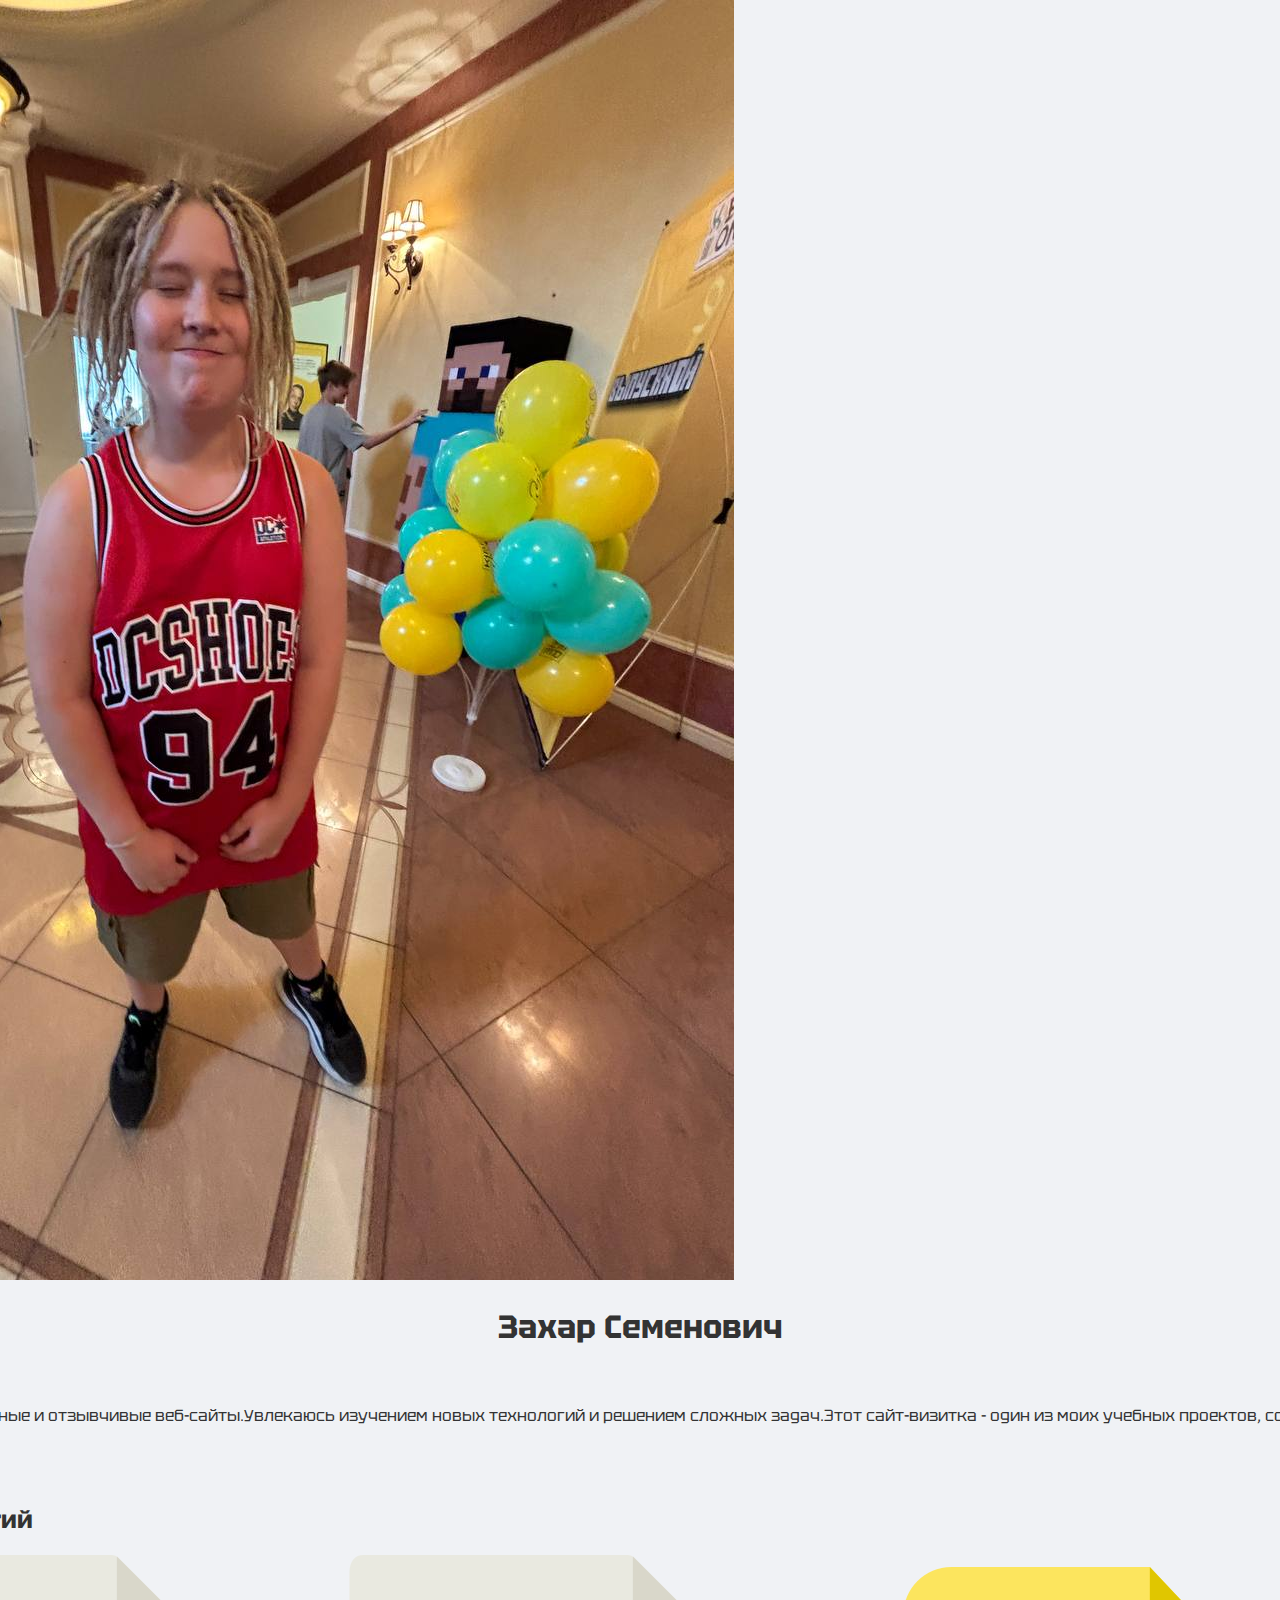
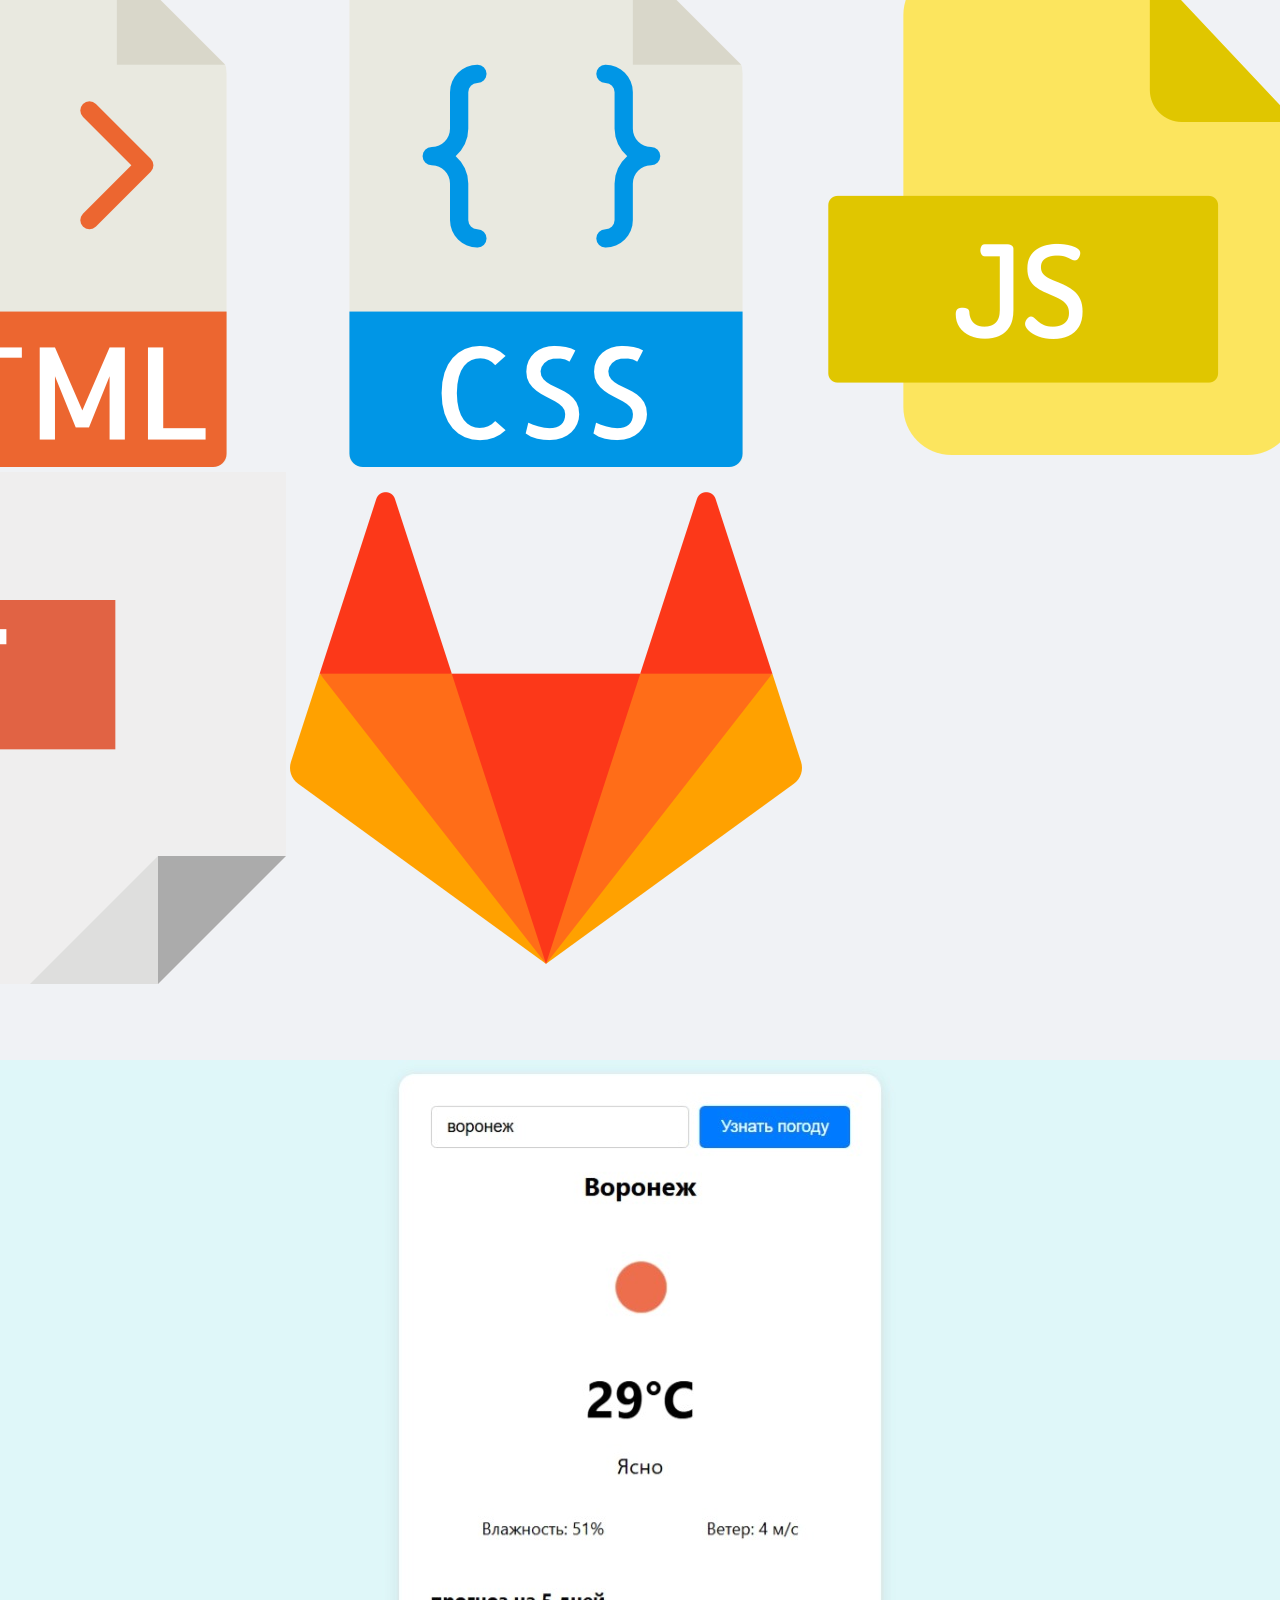
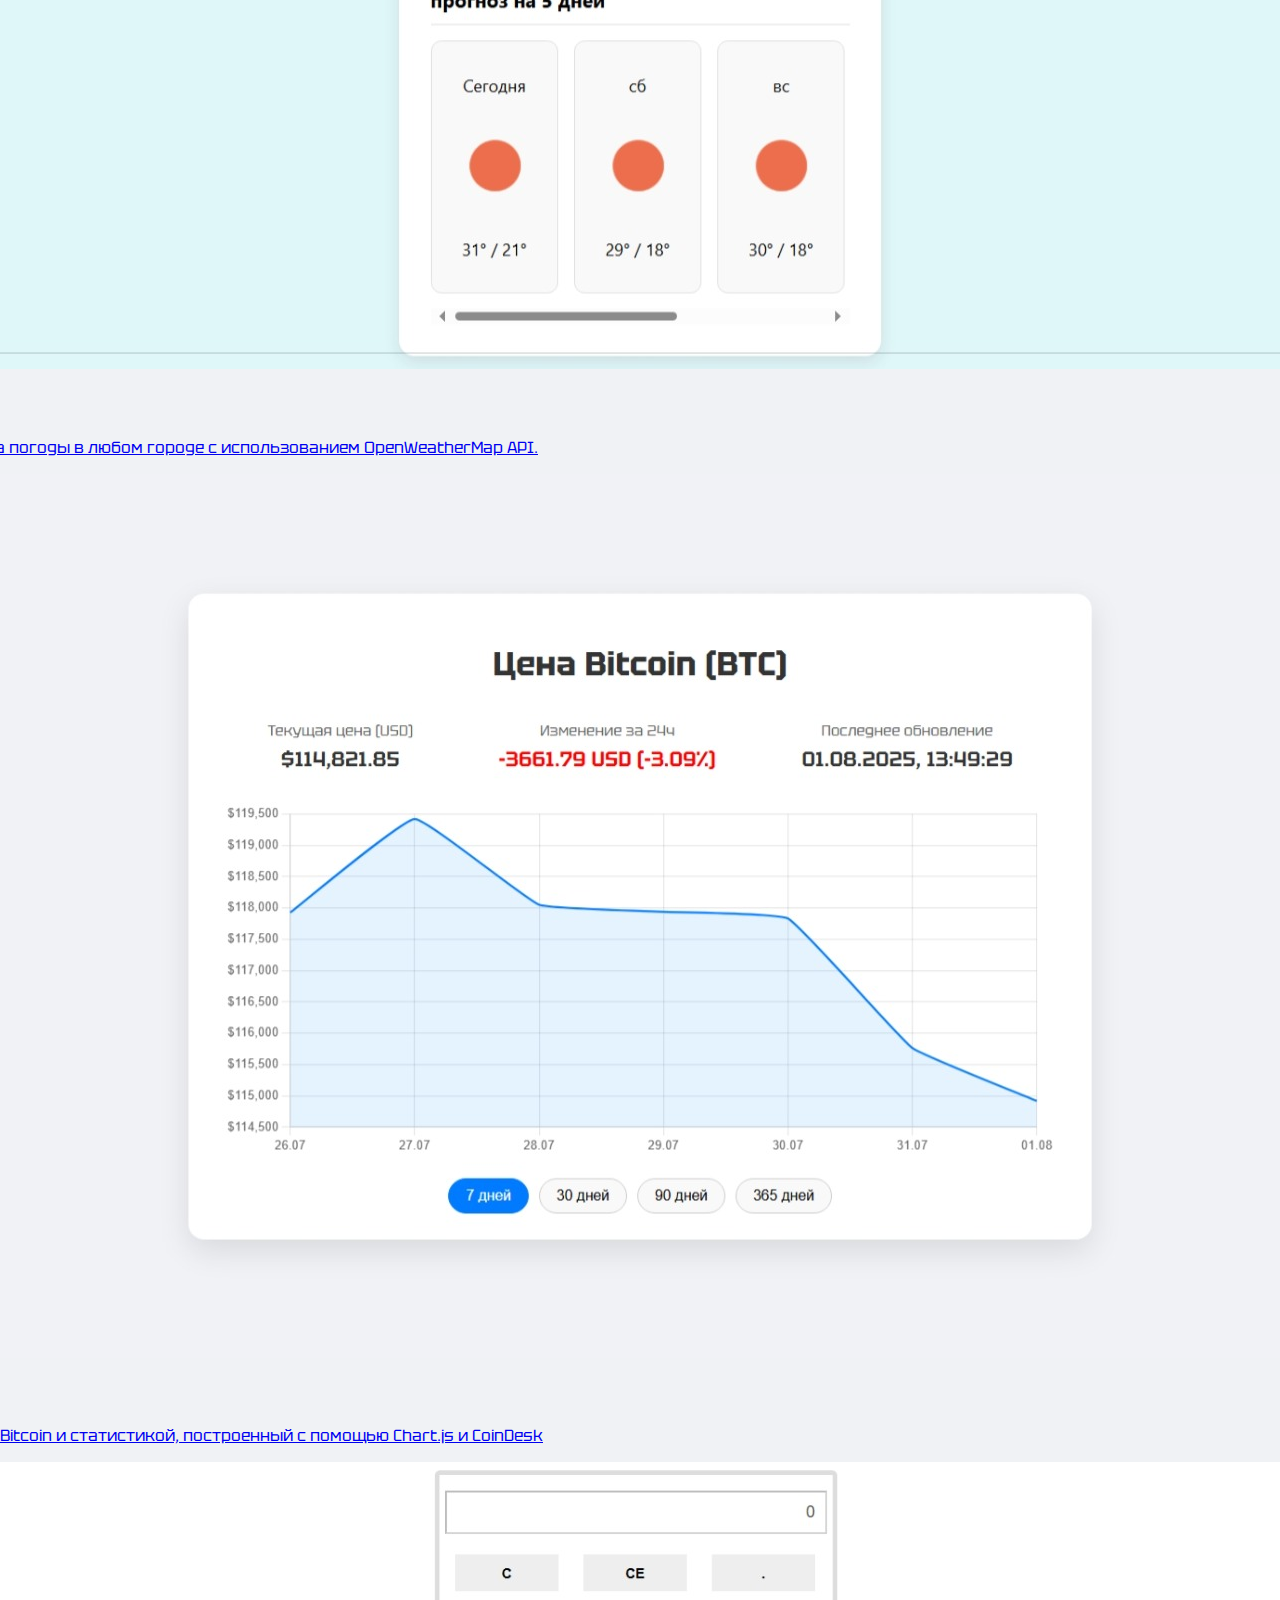
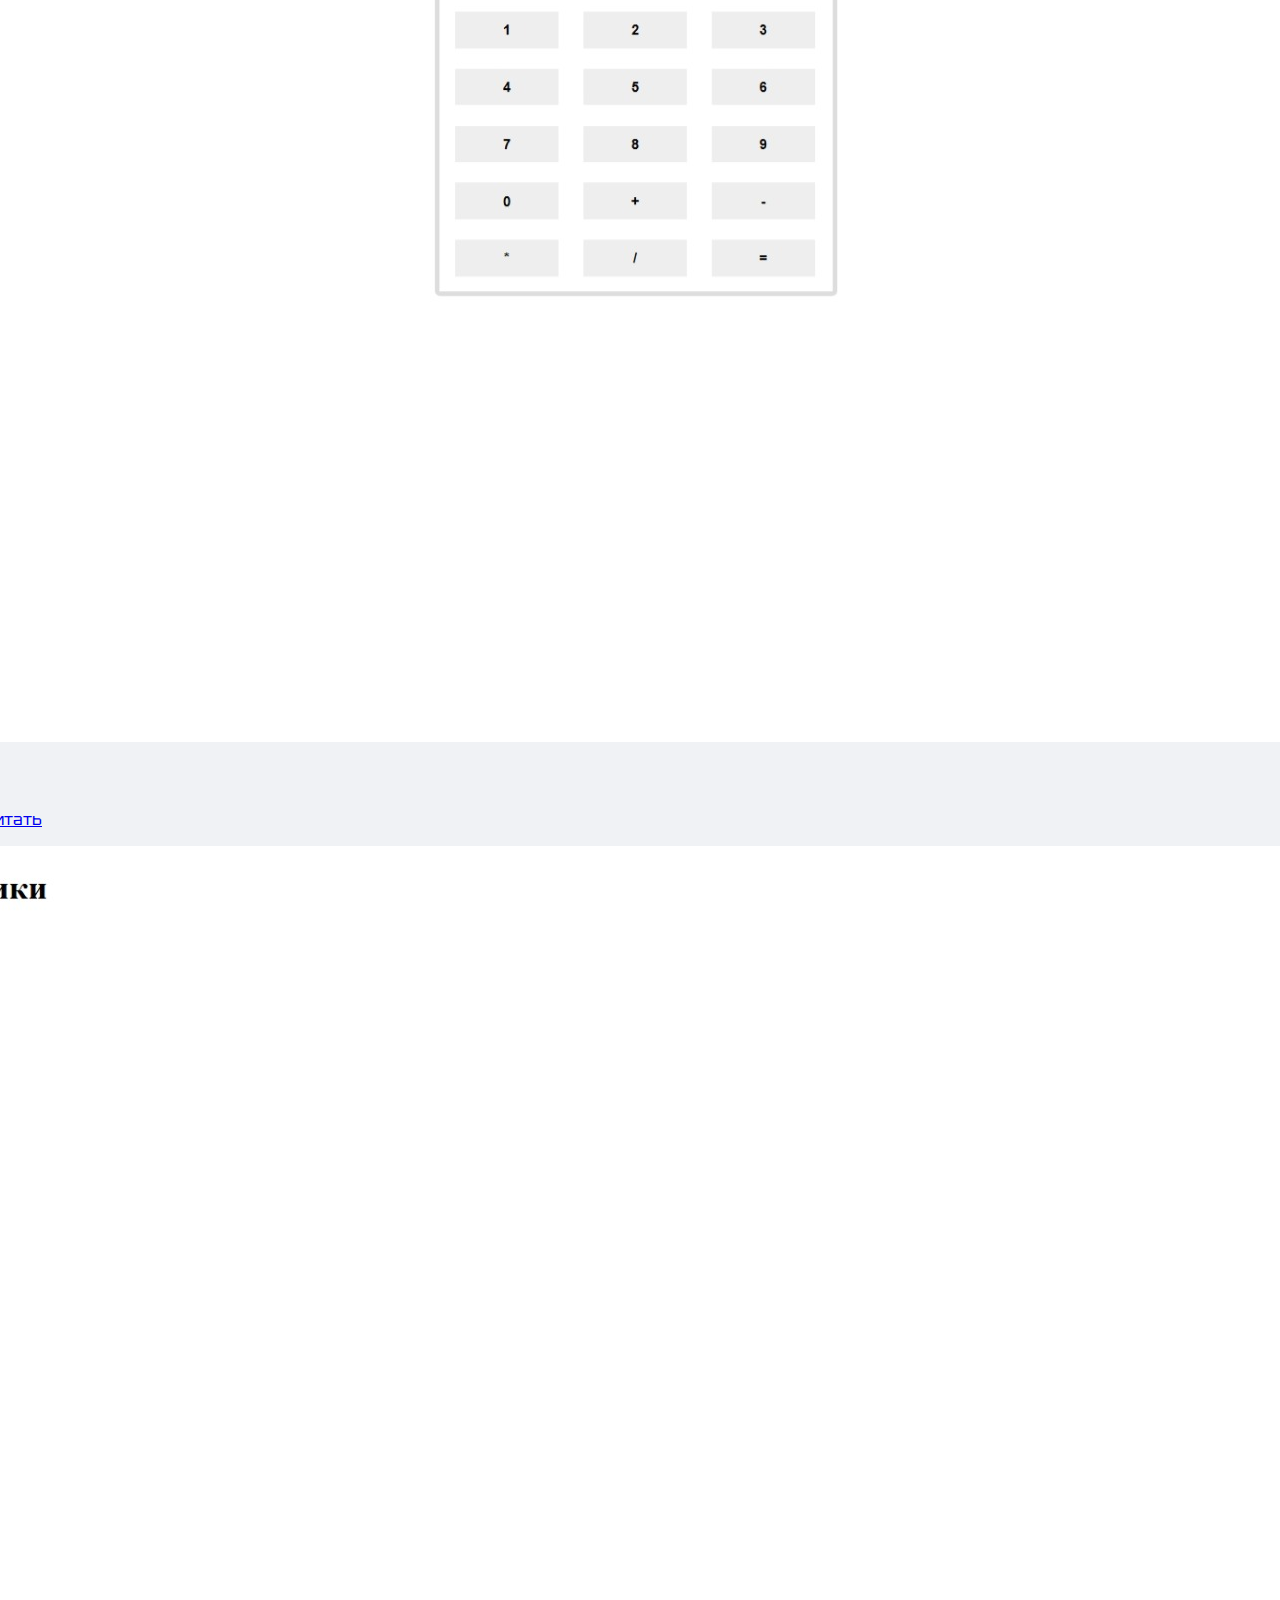
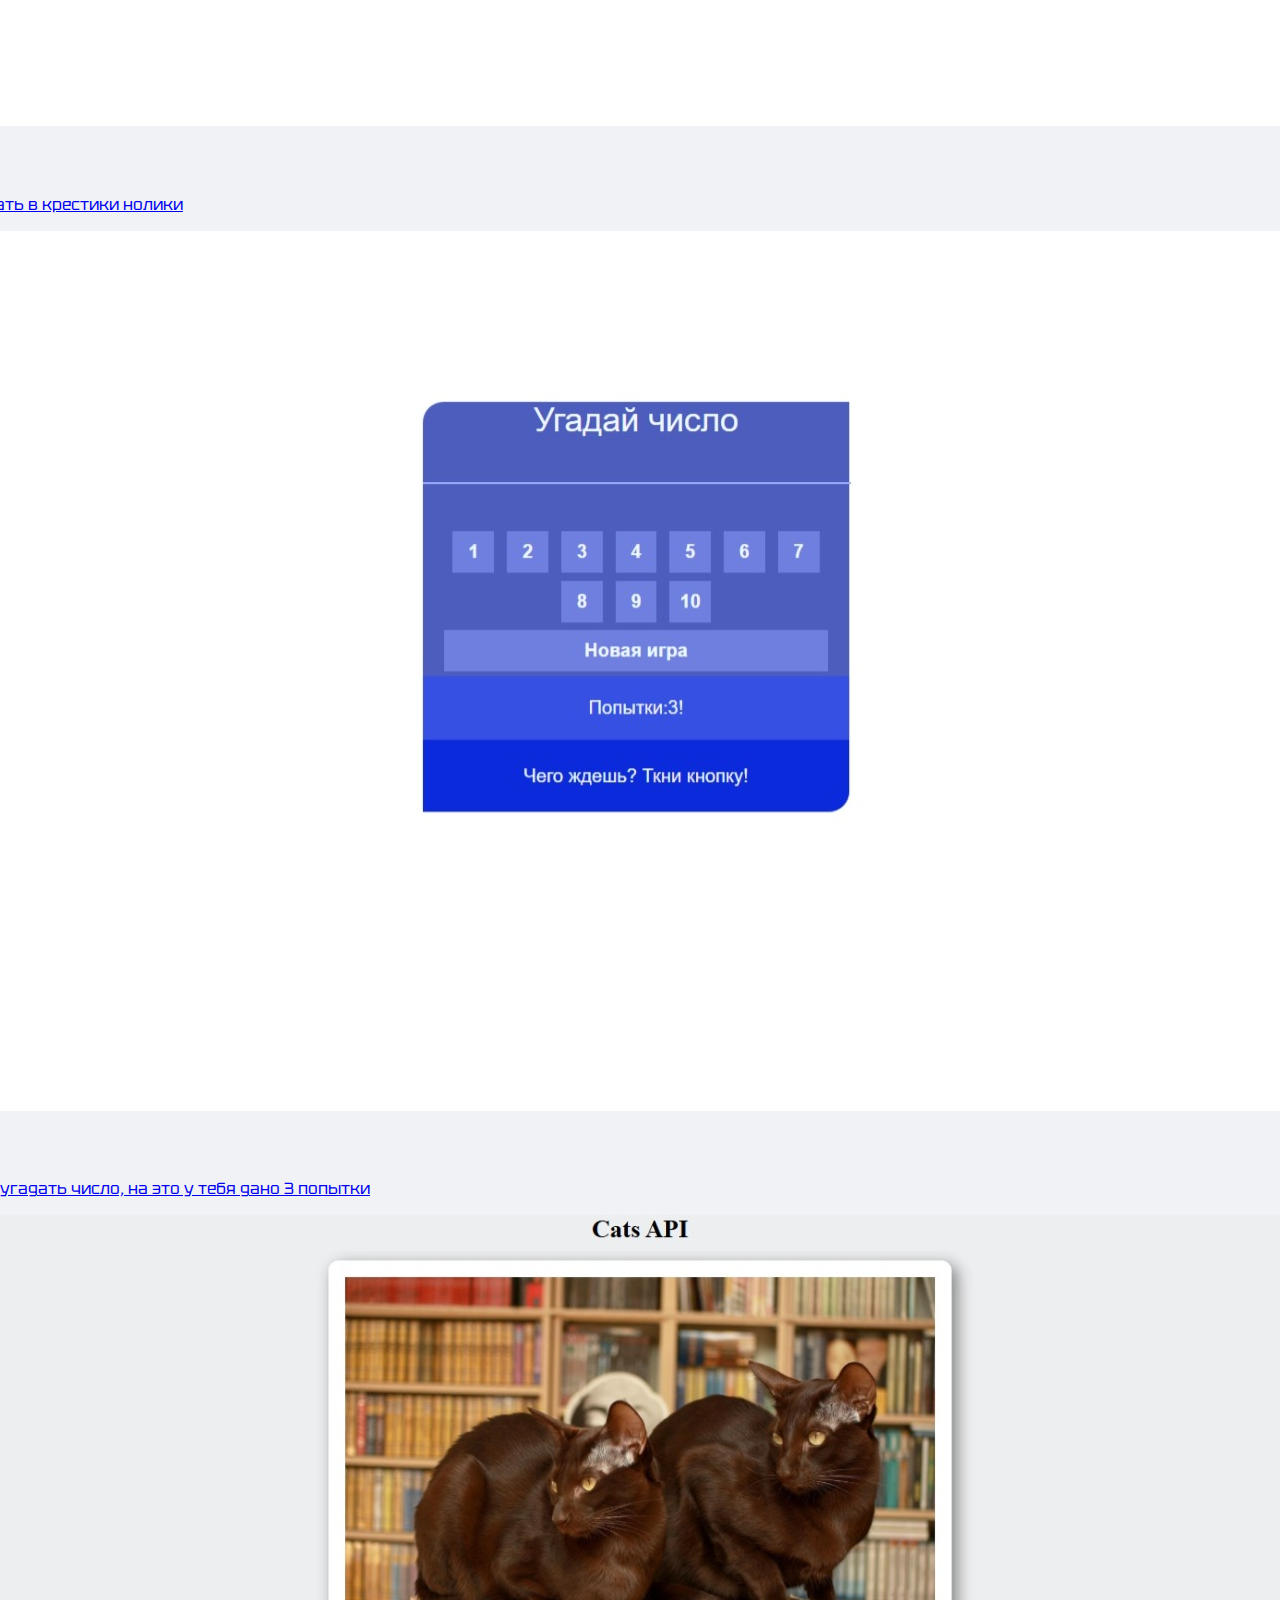
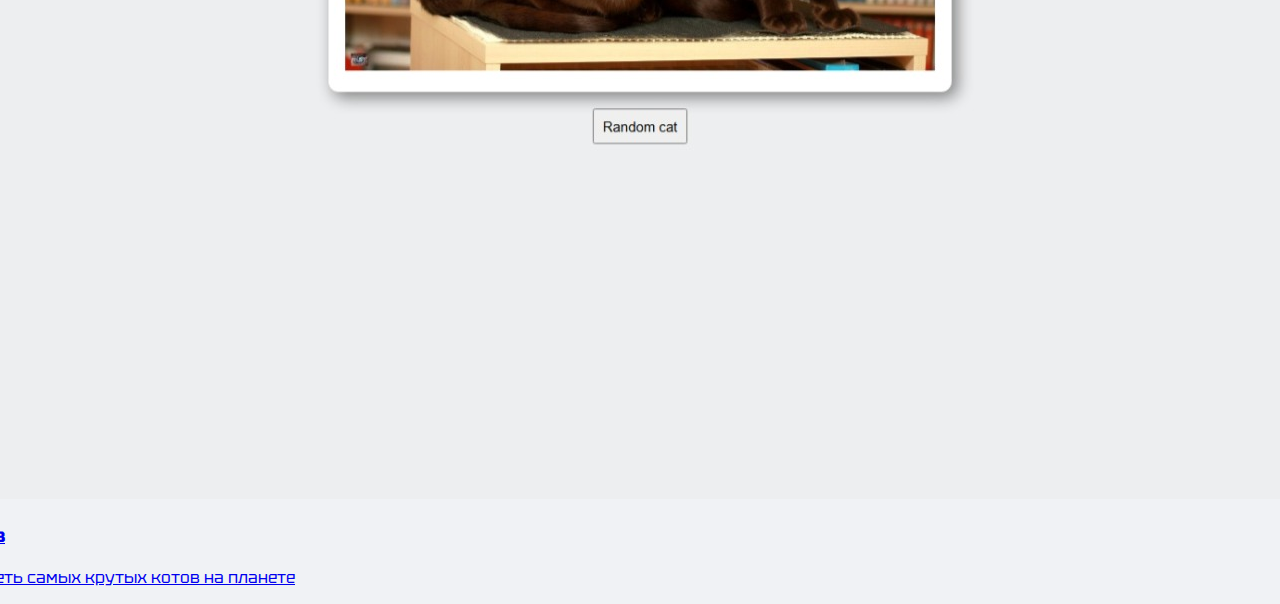
<file: index.html>
<!DOCTYPE html>
<html lang="en">

<head>
    <meta charset="UTF-8">
    <meta name="viewport" content="width=device-width, initial-scale=1.0">
    <title>Захар - Веб-разработчик</title>
    <link rel="stylesheet" href="style.css">
</head>

<body>
    <div class="container">
        <header class="hero">

            <div class="hero-image">
                <img src="images/my-photo.jpg" alt="">
            </div>
            <div class="hero-text">
                <h1>Захар Семенович</h1>
                <p class="subtitle">Frontend-разработчик</p>
                <p>Привет! Я создаю современные и отзывчивые веб-сайты.Увлекаюсь изучением новых технологий и решением
                    сложных задач.Этот сайт-визитка - один из моих учебных проектов, созданный с нуля на чистом HTML и
                    CSS.
                </p>
                <div class="social-links">
                    <a href="https://t.me/raspouuu" target="_blank">Telegram</a>
                    <a href="https://github.com/kislibober" target="_blank">GitHub</a>
                </div>
            </div>

        </header>

        <section class="tech-stack">
            <h2>Мой стек технологий</h2>
            <div class="tech-icons">
                <img src="images/tech/html.png" alt="HTML5" title="HTML5">
                <img src="images/tech/css (1).png" alt="HTML5" title="HTML5">
                <img src="images/tech/folder.png" alt="HTML5" title="HTML5">
                <img src="images/tech/git.png" alt="HTML5" title="HTML5">
                <img src="images/tech/gitlab.png" alt="HTML5" title="HTML5">
            </div>
        </section>

        <section class="project">
            <h2>Мои проекты</h2>
            <div class="projects-grid">

                <a href="projects/weather/index.html" class="project-card">
                    <img src="images/projects/weather-thumb.jpeg" alt="weather-app">
                    <div class="project-info">
                        <h3>Погодное приложение </h3>
                        <p>Приложение для просмотра погоды в любом городе с использованием OpenWeatherMap API.</p>
                    </div>
                </a>

                <a href="projects/bitcoin/index.html" class="project-card">
                    <img src="images/projects/bitcoin-thumb.png.jpeg" alt="">
                    <div class="project-info">
                        <h3>График цены bitcoin</h3>
                        <p>Дашборд с графиком цены Bitcoin и статистикой, построенный с помощью Chart.js и CoinDesk</p>
                    </div>
                </a>

                <a href="projects/calculator/index.html" class="project-card">
                    <img src="images/projects/calculator-thumb.jpeg" alt="">
                    <div class="project-info">
                        <h3>Калькулятор</h3>
                        <p>На этом сайте можно посчитать</p>
                    </div>
                </a>

                <a href="projects/tic-tac-toe/index.html" class="project-card">
                    <img src="images/projects/krestikinoliki-thumb.jpeg" alt="">
                    <div class="project-info">
                        <h3>Крестики нолики</h3>
                        <p>На этом сайте можно сыграть в крестики нолики</p>
                    </div>
                </a>

                <a href="projects/guess the number/index.html" class="project-card">
                    <img src="images/projects/ugadaichislo-thumb.jpeg" alt="">
                    <div class="project-info">
                        <h3>Угадай число</h3>
                        <p>На этом сайте твоя задача угадать число, на это у тебя дано 3 попытки</p>
                    </div>
                </a>

                 <a href="projects/cats-api/index.html" class="project-card">
                    <img src="images/projects/cats-api.jpeg" alt="">
                    <div class="project-info">
                        <h3>Подборка крутых котов</h3>
                        <p>На этом сайте можно увидеть самых крутых котов на планете</p>
                    </div>
                </a>
                
            </div>
        </section>
    </div>
    <script src="script.js"></script>
</body>

</html>
</file>
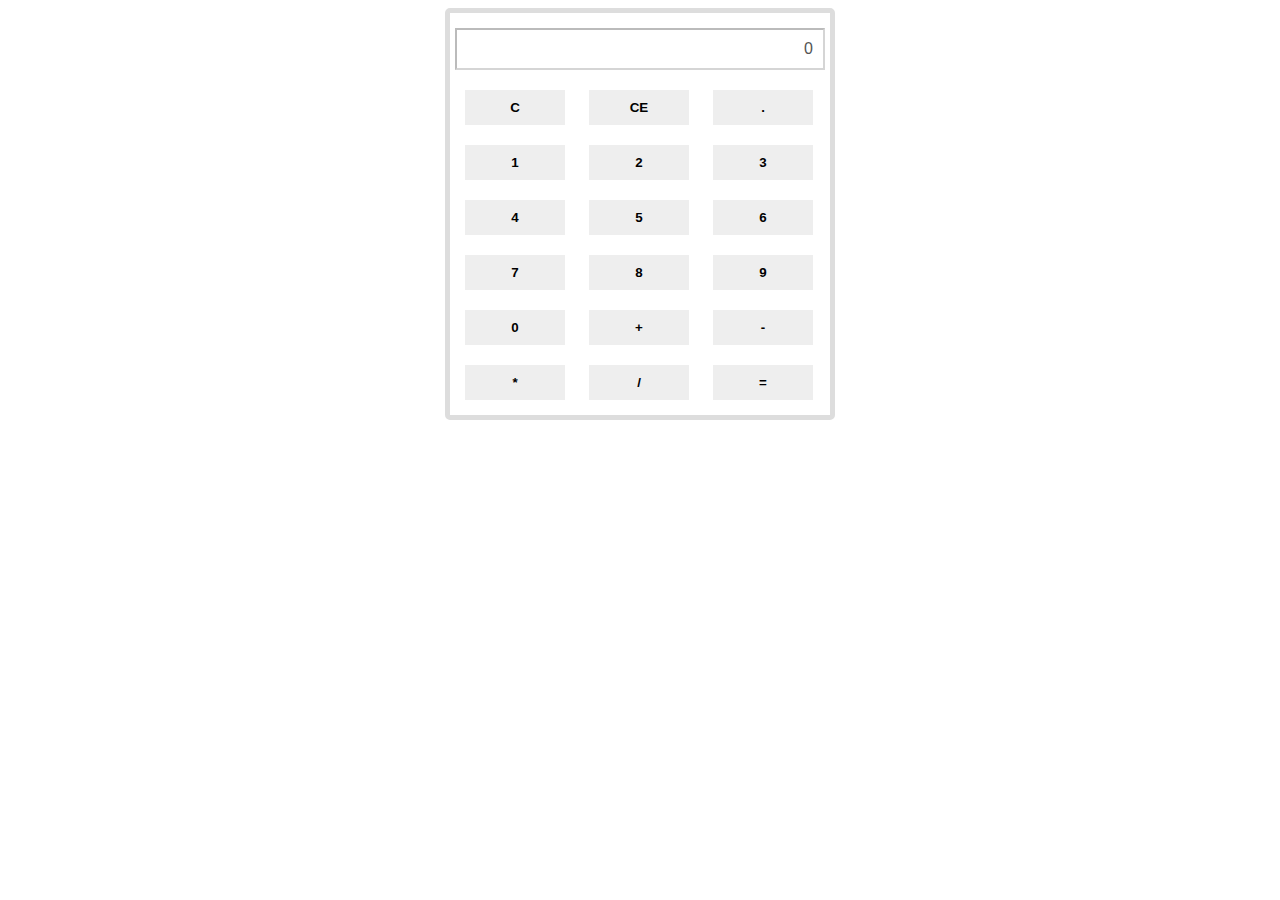
<file: projects/calculator/index.html>
<!DOCTYPE html>
<html lang="en">
<head>
    <meta charset="UTF-8">
    <meta name="viewport" content="width=device-width, initial-scale=1.0">
    <title>Document</title>
    <link rel="stylesheet" href="style.css">
</head>
<body>
    <div class="calc">
        <input type="text" id="expression" value="0" disabled>
        <div class ="buttons">
            <button class="clear">C</button>
            <button class="clear_one"> CE</button>
            <button class="operation">.</button>
            <button class="number">1</button>
            <button class="number">2</button>
            <button class="number">3</button>
            <button class="number">4</button>
            <button class="number">5</button>
            <button class="number">6</button>
            <button class="number">7</button>
            <button class="number">8</button>
            <button class="number">9</button>
            <button class="number">0</button>
            <button class="operation">+</button>
            <button class="operation">-</button>
            <button class="operation">*</button>
            <button class="operation">/</button>
            <button class="calculation">=</button>

        </div>
    </div>
      <script src="script.js"></script>
</body>
</html>
</file>
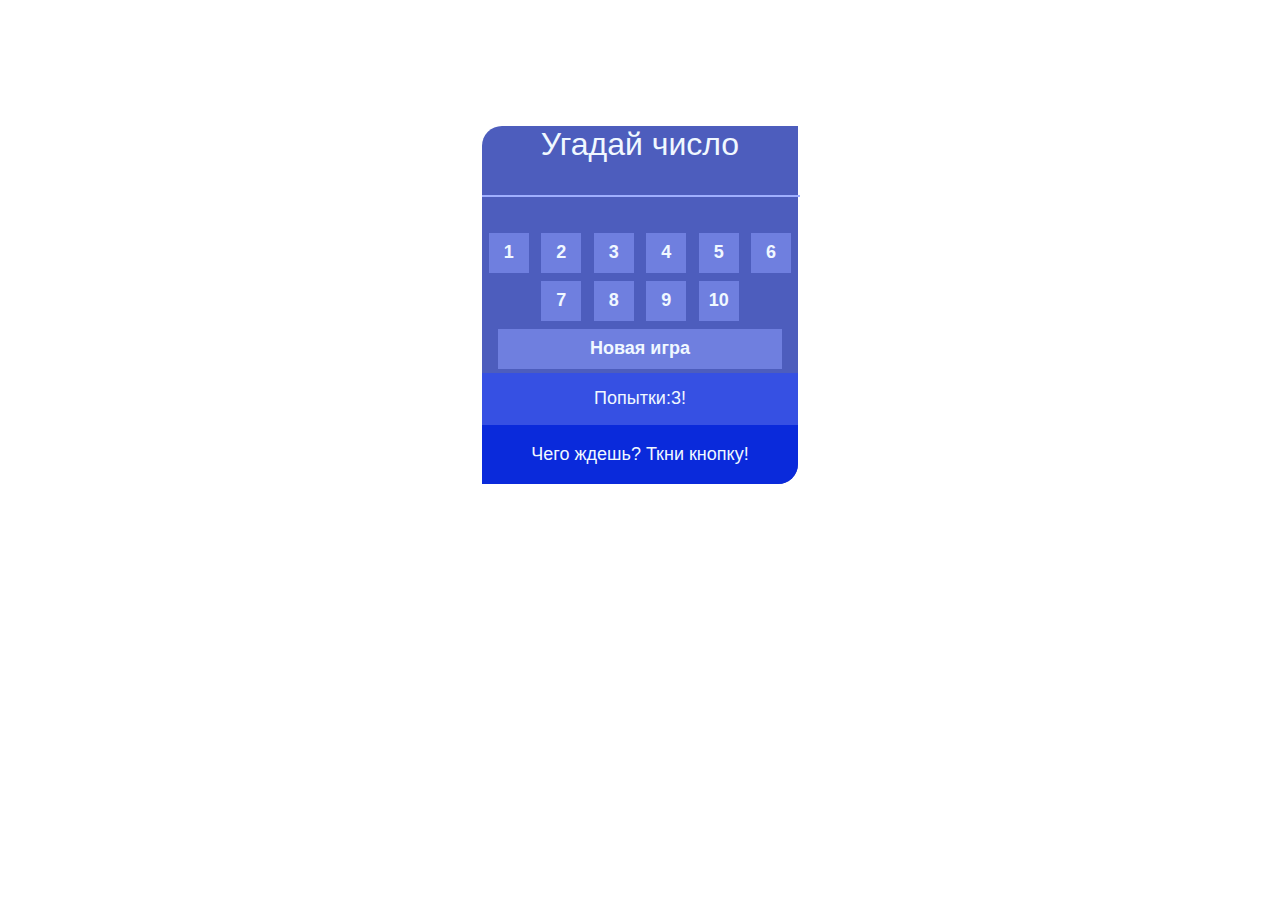
<file: projects/guess the number/index.html>
<!DOCTYPE html>
<html lang="en">

<head>
    <meta charset="UTF-8">
    <meta name="viewport" content="width=device-width, initial-scale=1.0">
    <title>Document</title>
    <link rel="stylesheet" href="style.css">
</head>

<body>
    <div class="main ">
        <div class = "content">
            <h1>Угадай число</h1>
            <hr>
            <button class="number">1</button>
            <button class="number">2</button>
            <button class="number">3</button>
            <button class="number">4</button>
            <button class="number">5</button>
            <button class="number">6</button>
            <button class="number">7</button>
            <button class="number">8</button>
            <button class="number">9</button>
            <button class="number">10</button>
            <button class="new">Новая игра</button>
             <div>
                <p class="attemps">Попытки:<span>3</span>!</p>
                <p class="hint">Чего ждешь? Ткни кнопку!</p>
             </div>
        </div>
    </div>
<script src="script.js"></script>
</body>

</html>
</file>
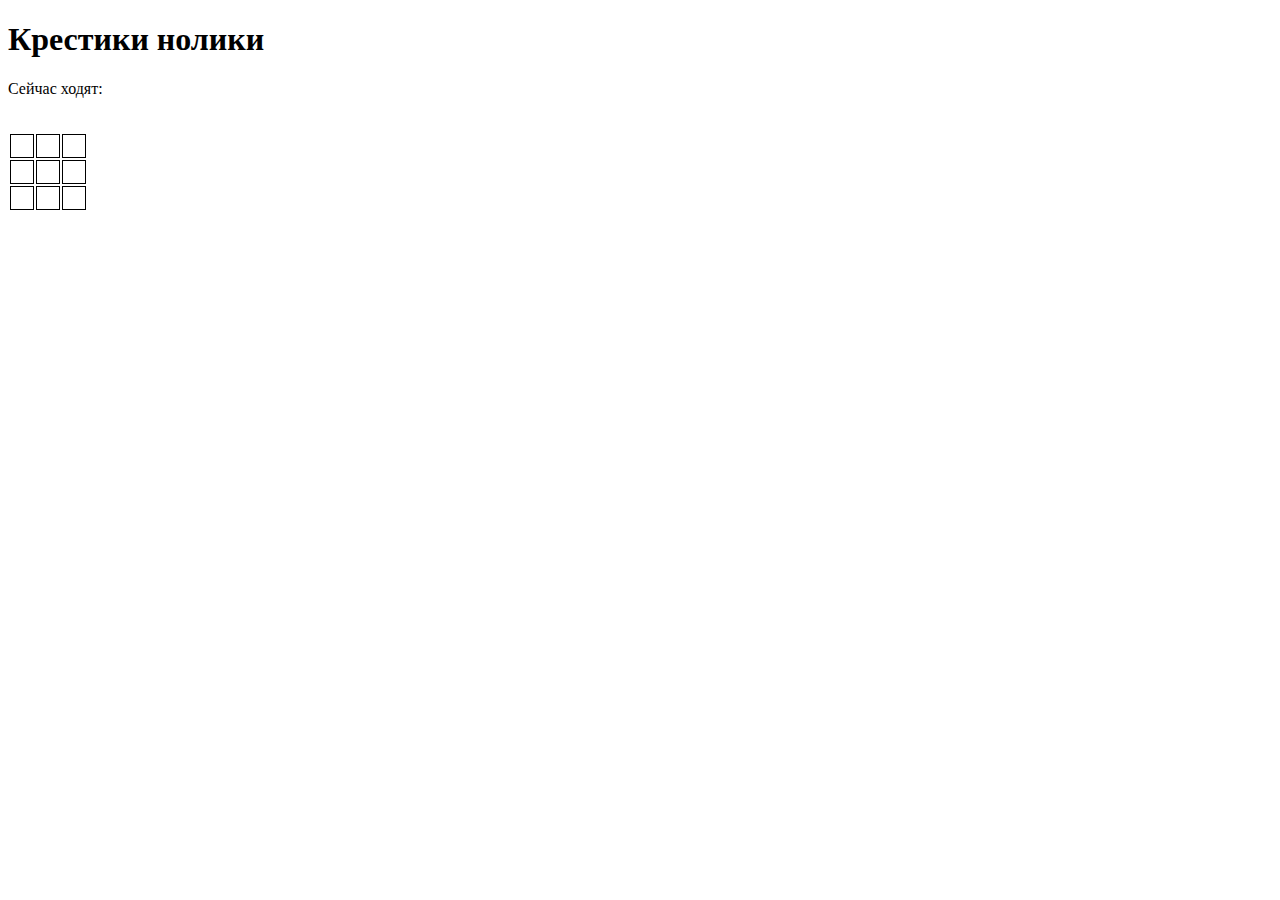
<file: projects/tic-tac-toe/index.html>
<!DOCTYPE html>
<html lang="en">
<head>
    <meta charset="UTF-8">
    <meta name="viewport" content="width=device-width, initial-scale=1.0">
    <title>Document</title>
    <link rel="stylesheet" href="style.css">

</head>
<body>
    <h1>Крестики нолики</h1>
    <p>Сейчас ходят:<span></span></p>
    <br>

    <table>
        <tbody>
            <tr>
                <td></td>
                <td></td>
                <td></td>
            </tr>
            <tr>
                <td></td>
                <td></td>
                <td></td>
            </tr>
            <tr>
                <td></td>
                <td></td>
                <td></td>
            </tr>
        </tbody>
    </table>
    <script src="script.js"></script>
</body>
</html>
</file>
<file: style.css>
@import url('https://fonts.googleapis.com/css2?family=Shafarik&family=Tektur:wght@400..900&display=swap');
body{
    background-color: #f0f2f5;
    font-family: "Tektur", sans-serif;
    display: flex;
    justify-content: center;
    align-items:center;
    min-height: 100vh;
    margin: 0;
    color:#333;

}

.positive{
    color: green;
}

.negative{
    color: red;
}

.crypto-app{
    background: white;
    padding: 25px 35px;
    border-radius: 15px;
    box-shadow: 0 10px 30px rgba(0,0,0,0.1);
    width: 90%;
    max-width: 800px;
}

header h1{
    text-align: center;
    margin-bottom: 20px;
}

.stats-container{
    display: flex;
    justify-content: space-around;
    text-align: center;
    margin-bottom: 30px;
    flex-wrap: wrap;
}

.stat-item .label{
    font-size: 14px;
    color: #666;
    margin-bottom: 5px;
}

.stat-item .value{
    font-size: 20px;
    font-weight: 600;
    margin: 0;
}

.chart-container{
    position: relative;
    height: 40vh;
    width: 100%;
}

.time-controls{
    display: flex;
    justify-content: center;
    gap: 10px;
    margin-top: 20px;

}

.time-btn{
    padding: 8px 16px;
    font-size: 14px;
    border: 1px solid #ccc;
    background-color: #f9f9f9;
    border-radius: 20px;
    cursor: pointer;
    transition: all 0.2s ease ;
}

.time-btn:hover{
    background-color: #e0e0e0;
}

.time-btn.active{
    background-color: #007bff;
    color: white;
    border-color: #007bff;
}
</file>
<file: projects/calculator/style.css>
.calc{
    border:5px solid #ddd;
    border-radius: 5px;
    padding: 5px;
    width: 370px;
    margin: 0 auto;
}

.buttons button{
    background-color: #eee;
    width: 100px;
    padding: 10px 20px;
    color: black;
    border: none ;
    margin: 10px;
    outline: none;
    font-weight: bold;
}

.buttons button:hover{
    background-color: #ccc;
}

#expression{
    background-color: white;
    width: 100%;
    box-sizing: border-box;
    padding: 10px;
    margin: 10px 0;
    text-align: right;
    font-size: 16px;
}
</file>
<file: projects/guess the number/style.css>
body{
    text-align: center;
    font-family: sans-serif;
    bottom: aliceblue;
    color: aliceblue;

}

.main{
    width: 25%;
    margin: 10% auto;
    background-color: #4d5dbd;
    border-top-left-radius: 20px;
    border-bottom-right-radius:20px ;
}

h1{
    font-weight: normal;
    margin: 0;
}

p{
    font-size: 18px;
}

button{
    width: 40px;
    height: 40px;
    display: inline-block;
    margin: 4px;
    outline: none;
    font-family: inherit;
    font-size: 18px;
    font-weight: bold;
    color: inherit;
    background-color: #6F7FDF;
    border: none;
}

.new{
    width: 90%;
    
}

.attemps{
    background-color: #3650e3;
    width: 100%;
    padding: 5% 0 ;
    margin: 0;
}

.hint{
    background-color: #0a2adb;
    width: 100%;
    padding: 6% 0;
    margin: 0;
    border-bottom-right-radius:20px ;
}

hr{
    width: 100%;
    margin: 10% auto;
    border: 1px #9fafff solid;
}
</file>
<file: projects/tic-tac-toe/style.css>
.table{
    border-collapse:collapse;
}

td{
    border: 1px solid black;
    width: 20px;
    height: 20px;
    text-align: center;
}

.crosses{
    color: white;
    background-color: gray;
}

.zeros{
    color: white;
    background-color: brown
    ;
}
</file>
